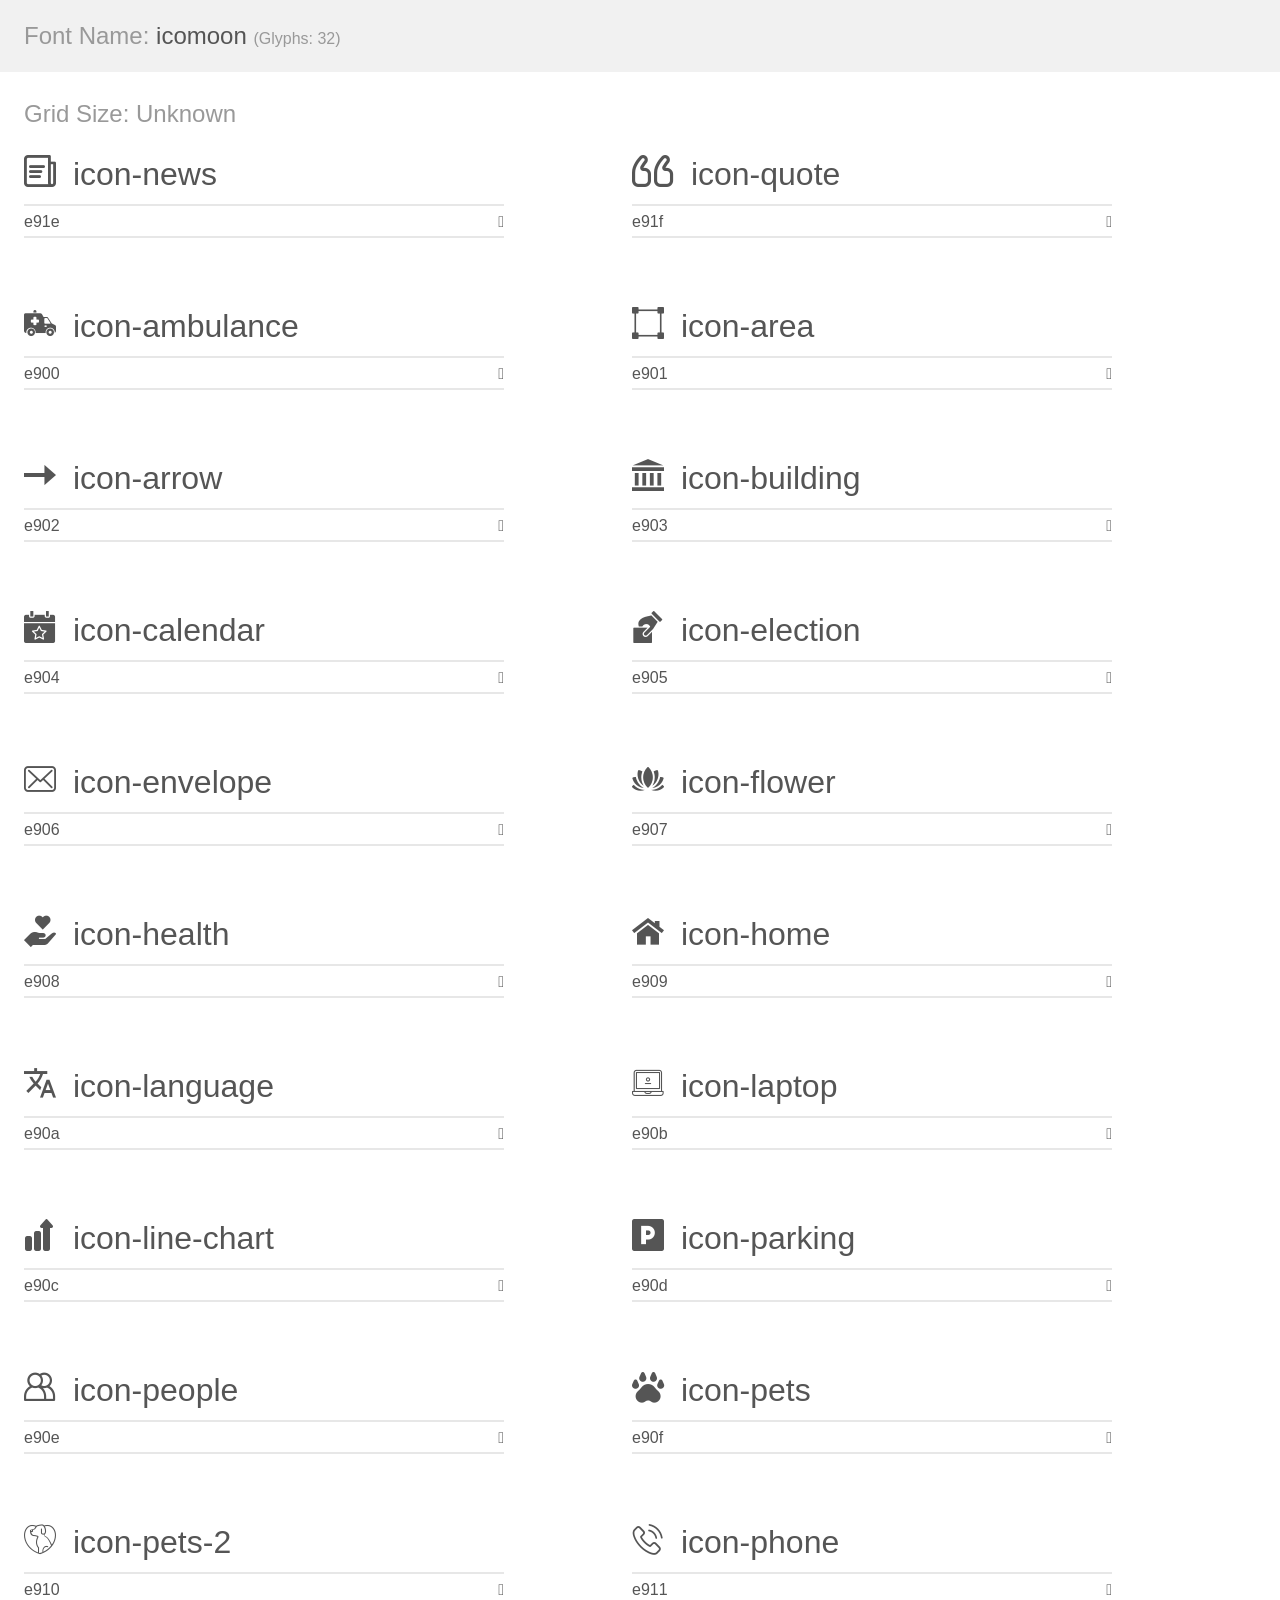
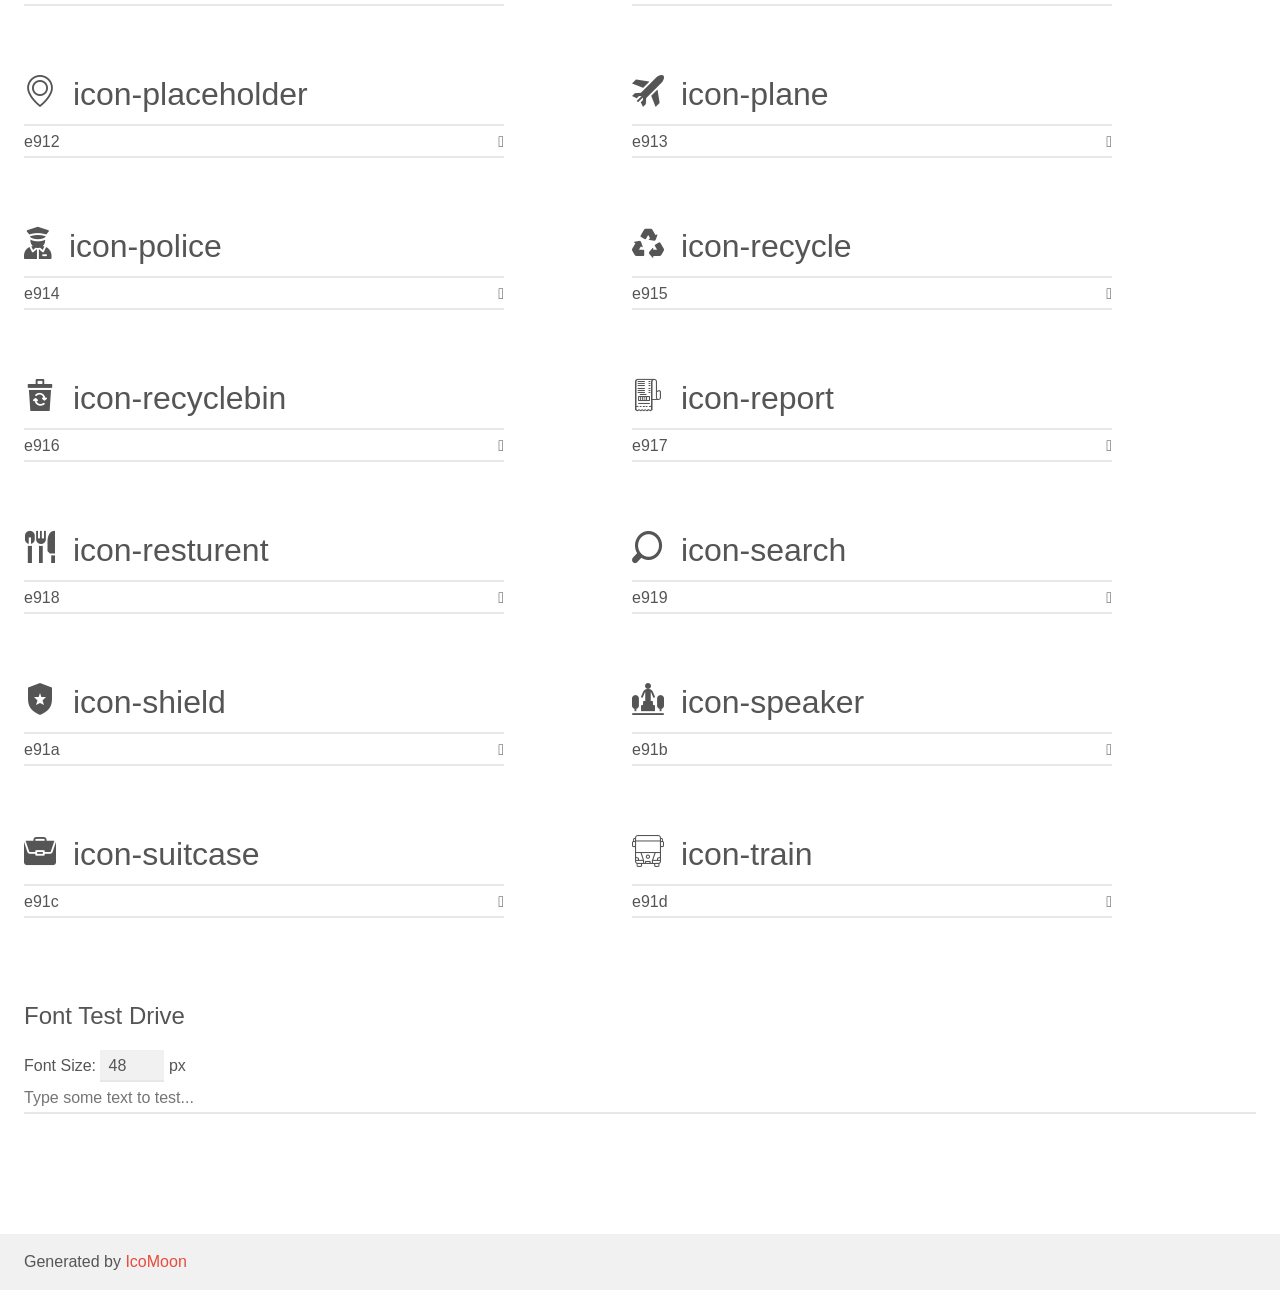
<file: icon/demo.html>
<!doctype html>
<html>
<head>
    <meta charset="utf-8">
    <title>IcoMoon Demo</title>
    <meta name="description" content="An Icon Font Generated By IcoMoon.io">
    <meta name="viewport" content="width=device-width, initial-scale=1">
    <link rel="stylesheet" href="demo-files/demo.css">
    <link rel="stylesheet" href="style.css"></head>
<body>
    <div class="bgc1 clearfix">
        <h1 class="mhmm mvm"><span class="fgc1">Font Name:</span> icomoon <small class="fgc1">(Glyphs:&nbsp;32)</small></h1>
    </div>
    <div class="clearfix mhl ptl">
        <h1 class="mvm mtn fgc1">Grid Size: Unknown</h1>
        <div class="glyph fs1">
            <div class="clearfix bshadow0 pbs">
                <span class="icon-news"></span>
                <span class="mls"> icon-news</span>
            </div>
            <fieldset class="fs0 size1of1 clearfix hidden-false">
                <input type="text" readonly value="e91e" class="unit size1of2" />
                <input type="text" maxlength="1" readonly value="&#xe91e;" class="unitRight size1of2 talign-right" />
            </fieldset>
            <div class="fs0 bshadow0 clearfix hidden-true">
                <span class="unit pvs fgc1">liga: </span>
                <input type="text" readonly value="" class="liga unitRight" />
            </div>
        </div>
        <div class="glyph fs1">
            <div class="clearfix bshadow0 pbs">
                <span class="icon-quote"></span>
                <span class="mls"> icon-quote</span>
            </div>
            <fieldset class="fs0 size1of1 clearfix hidden-false">
                <input type="text" readonly value="e91f" class="unit size1of2" />
                <input type="text" maxlength="1" readonly value="&#xe91f;" class="unitRight size1of2 talign-right" />
            </fieldset>
            <div class="fs0 bshadow0 clearfix hidden-true">
                <span class="unit pvs fgc1">liga: </span>
                <input type="text" readonly value="" class="liga unitRight" />
            </div>
        </div>
        <div class="glyph fs1">
            <div class="clearfix bshadow0 pbs">
                <span class="icon-ambulance"></span>
                <span class="mls"> icon-ambulance</span>
            </div>
            <fieldset class="fs0 size1of1 clearfix hidden-false">
                <input type="text" readonly value="e900" class="unit size1of2" />
                <input type="text" maxlength="1" readonly value="&#xe900;" class="unitRight size1of2 talign-right" />
            </fieldset>
            <div class="fs0 bshadow0 clearfix hidden-true">
                <span class="unit pvs fgc1">liga: </span>
                <input type="text" readonly value="" class="liga unitRight" />
            </div>
        </div>
        <div class="glyph fs1">
            <div class="clearfix bshadow0 pbs">
                <span class="icon-area"></span>
                <span class="mls"> icon-area</span>
            </div>
            <fieldset class="fs0 size1of1 clearfix hidden-false">
                <input type="text" readonly value="e901" class="unit size1of2" />
                <input type="text" maxlength="1" readonly value="&#xe901;" class="unitRight size1of2 talign-right" />
            </fieldset>
            <div class="fs0 bshadow0 clearfix hidden-true">
                <span class="unit pvs fgc1">liga: </span>
                <input type="text" readonly value="" class="liga unitRight" />
            </div>
        </div>
        <div class="glyph fs1">
            <div class="clearfix bshadow0 pbs">
                <span class="icon-arrow"></span>
                <span class="mls"> icon-arrow</span>
            </div>
            <fieldset class="fs0 size1of1 clearfix hidden-false">
                <input type="text" readonly value="e902" class="unit size1of2" />
                <input type="text" maxlength="1" readonly value="&#xe902;" class="unitRight size1of2 talign-right" />
            </fieldset>
            <div class="fs0 bshadow0 clearfix hidden-true">
                <span class="unit pvs fgc1">liga: </span>
                <input type="text" readonly value="" class="liga unitRight" />
            </div>
        </div>
        <div class="glyph fs1">
            <div class="clearfix bshadow0 pbs">
                <span class="icon-building"></span>
                <span class="mls"> icon-building</span>
            </div>
            <fieldset class="fs0 size1of1 clearfix hidden-false">
                <input type="text" readonly value="e903" class="unit size1of2" />
                <input type="text" maxlength="1" readonly value="&#xe903;" class="unitRight size1of2 talign-right" />
            </fieldset>
            <div class="fs0 bshadow0 clearfix hidden-true">
                <span class="unit pvs fgc1">liga: </span>
                <input type="text" readonly value="" class="liga unitRight" />
            </div>
        </div>
        <div class="glyph fs1">
            <div class="clearfix bshadow0 pbs">
                <span class="icon-calendar"></span>
                <span class="mls"> icon-calendar</span>
            </div>
            <fieldset class="fs0 size1of1 clearfix hidden-false">
                <input type="text" readonly value="e904" class="unit size1of2" />
                <input type="text" maxlength="1" readonly value="&#xe904;" class="unitRight size1of2 talign-right" />
            </fieldset>
            <div class="fs0 bshadow0 clearfix hidden-true">
                <span class="unit pvs fgc1">liga: </span>
                <input type="text" readonly value="" class="liga unitRight" />
            </div>
        </div>
        <div class="glyph fs1">
            <div class="clearfix bshadow0 pbs">
                <span class="icon-election"></span>
                <span class="mls"> icon-election</span>
            </div>
            <fieldset class="fs0 size1of1 clearfix hidden-false">
                <input type="text" readonly value="e905" class="unit size1of2" />
                <input type="text" maxlength="1" readonly value="&#xe905;" class="unitRight size1of2 talign-right" />
            </fieldset>
            <div class="fs0 bshadow0 clearfix hidden-true">
                <span class="unit pvs fgc1">liga: </span>
                <input type="text" readonly value="" class="liga unitRight" />
            </div>
        </div>
        <div class="glyph fs1">
            <div class="clearfix bshadow0 pbs">
                <span class="icon-envelope"></span>
                <span class="mls"> icon-envelope</span>
            </div>
            <fieldset class="fs0 size1of1 clearfix hidden-false">
                <input type="text" readonly value="e906" class="unit size1of2" />
                <input type="text" maxlength="1" readonly value="&#xe906;" class="unitRight size1of2 talign-right" />
            </fieldset>
            <div class="fs0 bshadow0 clearfix hidden-true">
                <span class="unit pvs fgc1">liga: </span>
                <input type="text" readonly value="" class="liga unitRight" />
            </div>
        </div>
        <div class="glyph fs1">
            <div class="clearfix bshadow0 pbs">
                <span class="icon-flower"></span>
                <span class="mls"> icon-flower</span>
            </div>
            <fieldset class="fs0 size1of1 clearfix hidden-false">
                <input type="text" readonly value="e907" class="unit size1of2" />
                <input type="text" maxlength="1" readonly value="&#xe907;" class="unitRight size1of2 talign-right" />
            </fieldset>
            <div class="fs0 bshadow0 clearfix hidden-true">
                <span class="unit pvs fgc1">liga: </span>
                <input type="text" readonly value="" class="liga unitRight" />
            </div>
        </div>
        <div class="glyph fs1">
            <div class="clearfix bshadow0 pbs">
                <span class="icon-health"></span>
                <span class="mls"> icon-health</span>
            </div>
            <fieldset class="fs0 size1of1 clearfix hidden-false">
                <input type="text" readonly value="e908" class="unit size1of2" />
                <input type="text" maxlength="1" readonly value="&#xe908;" class="unitRight size1of2 talign-right" />
            </fieldset>
            <div class="fs0 bshadow0 clearfix hidden-true">
                <span class="unit pvs fgc1">liga: </span>
                <input type="text" readonly value="" class="liga unitRight" />
            </div>
        </div>
        <div class="glyph fs1">
            <div class="clearfix bshadow0 pbs">
                <span class="icon-home"></span>
                <span class="mls"> icon-home</span>
            </div>
            <fieldset class="fs0 size1of1 clearfix hidden-false">
                <input type="text" readonly value="e909" class="unit size1of2" />
                <input type="text" maxlength="1" readonly value="&#xe909;" class="unitRight size1of2 talign-right" />
            </fieldset>
            <div class="fs0 bshadow0 clearfix hidden-true">
                <span class="unit pvs fgc1">liga: </span>
                <input type="text" readonly value="" class="liga unitRight" />
            </div>
        </div>
        <div class="glyph fs1">
            <div class="clearfix bshadow0 pbs">
                <span class="icon-language"></span>
                <span class="mls"> icon-language</span>
            </div>
            <fieldset class="fs0 size1of1 clearfix hidden-false">
                <input type="text" readonly value="e90a" class="unit size1of2" />
                <input type="text" maxlength="1" readonly value="&#xe90a;" class="unitRight size1of2 talign-right" />
            </fieldset>
            <div class="fs0 bshadow0 clearfix hidden-true">
                <span class="unit pvs fgc1">liga: </span>
                <input type="text" readonly value="" class="liga unitRight" />
            </div>
        </div>
        <div class="glyph fs1">
            <div class="clearfix bshadow0 pbs">
                <span class="icon-laptop"></span>
                <span class="mls"> icon-laptop</span>
            </div>
            <fieldset class="fs0 size1of1 clearfix hidden-false">
                <input type="text" readonly value="e90b" class="unit size1of2" />
                <input type="text" maxlength="1" readonly value="&#xe90b;" class="unitRight size1of2 talign-right" />
            </fieldset>
            <div class="fs0 bshadow0 clearfix hidden-true">
                <span class="unit pvs fgc1">liga: </span>
                <input type="text" readonly value="" class="liga unitRight" />
            </div>
        </div>
        <div class="glyph fs1">
            <div class="clearfix bshadow0 pbs">
                <span class="icon-line-chart"></span>
                <span class="mls"> icon-line-chart</span>
            </div>
            <fieldset class="fs0 size1of1 clearfix hidden-false">
                <input type="text" readonly value="e90c" class="unit size1of2" />
                <input type="text" maxlength="1" readonly value="&#xe90c;" class="unitRight size1of2 talign-right" />
            </fieldset>
            <div class="fs0 bshadow0 clearfix hidden-true">
                <span class="unit pvs fgc1">liga: </span>
                <input type="text" readonly value="" class="liga unitRight" />
            </div>
        </div>
        <div class="glyph fs1">
            <div class="clearfix bshadow0 pbs">
                <span class="icon-parking"></span>
                <span class="mls"> icon-parking</span>
            </div>
            <fieldset class="fs0 size1of1 clearfix hidden-false">
                <input type="text" readonly value="e90d" class="unit size1of2" />
                <input type="text" maxlength="1" readonly value="&#xe90d;" class="unitRight size1of2 talign-right" />
            </fieldset>
            <div class="fs0 bshadow0 clearfix hidden-true">
                <span class="unit pvs fgc1">liga: </span>
                <input type="text" readonly value="" class="liga unitRight" />
            </div>
        </div>
        <div class="glyph fs1">
            <div class="clearfix bshadow0 pbs">
                <span class="icon-people"></span>
                <span class="mls"> icon-people</span>
            </div>
            <fieldset class="fs0 size1of1 clearfix hidden-false">
                <input type="text" readonly value="e90e" class="unit size1of2" />
                <input type="text" maxlength="1" readonly value="&#xe90e;" class="unitRight size1of2 talign-right" />
            </fieldset>
            <div class="fs0 bshadow0 clearfix hidden-true">
                <span class="unit pvs fgc1">liga: </span>
                <input type="text" readonly value="" class="liga unitRight" />
            </div>
        </div>
        <div class="glyph fs1">
            <div class="clearfix bshadow0 pbs">
                <span class="icon-pets"></span>
                <span class="mls"> icon-pets</span>
            </div>
            <fieldset class="fs0 size1of1 clearfix hidden-false">
                <input type="text" readonly value="e90f" class="unit size1of2" />
                <input type="text" maxlength="1" readonly value="&#xe90f;" class="unitRight size1of2 talign-right" />
            </fieldset>
            <div class="fs0 bshadow0 clearfix hidden-true">
                <span class="unit pvs fgc1">liga: </span>
                <input type="text" readonly value="" class="liga unitRight" />
            </div>
        </div>
        <div class="glyph fs1">
            <div class="clearfix bshadow0 pbs">
                <span class="icon-pets-2"></span>
                <span class="mls"> icon-pets-2</span>
            </div>
            <fieldset class="fs0 size1of1 clearfix hidden-false">
                <input type="text" readonly value="e910" class="unit size1of2" />
                <input type="text" maxlength="1" readonly value="&#xe910;" class="unitRight size1of2 talign-right" />
            </fieldset>
            <div class="fs0 bshadow0 clearfix hidden-true">
                <span class="unit pvs fgc1">liga: </span>
                <input type="text" readonly value="" class="liga unitRight" />
            </div>
        </div>
        <div class="glyph fs1">
            <div class="clearfix bshadow0 pbs">
                <span class="icon-phone"></span>
                <span class="mls"> icon-phone</span>
            </div>
            <fieldset class="fs0 size1of1 clearfix hidden-false">
                <input type="text" readonly value="e911" class="unit size1of2" />
                <input type="text" maxlength="1" readonly value="&#xe911;" class="unitRight size1of2 talign-right" />
            </fieldset>
            <div class="fs0 bshadow0 clearfix hidden-true">
                <span class="unit pvs fgc1">liga: </span>
                <input type="text" readonly value="" class="liga unitRight" />
            </div>
        </div>
        <div class="glyph fs1">
            <div class="clearfix bshadow0 pbs">
                <span class="icon-placeholder"></span>
                <span class="mls"> icon-placeholder</span>
            </div>
            <fieldset class="fs0 size1of1 clearfix hidden-false">
                <input type="text" readonly value="e912" class="unit size1of2" />
                <input type="text" maxlength="1" readonly value="&#xe912;" class="unitRight size1of2 talign-right" />
            </fieldset>
            <div class="fs0 bshadow0 clearfix hidden-true">
                <span class="unit pvs fgc1">liga: </span>
                <input type="text" readonly value="" class="liga unitRight" />
            </div>
        </div>
        <div class="glyph fs1">
            <div class="clearfix bshadow0 pbs">
                <span class="icon-plane"></span>
                <span class="mls"> icon-plane</span>
            </div>
            <fieldset class="fs0 size1of1 clearfix hidden-false">
                <input type="text" readonly value="e913" class="unit size1of2" />
                <input type="text" maxlength="1" readonly value="&#xe913;" class="unitRight size1of2 talign-right" />
            </fieldset>
            <div class="fs0 bshadow0 clearfix hidden-true">
                <span class="unit pvs fgc1">liga: </span>
                <input type="text" readonly value="" class="liga unitRight" />
            </div>
        </div>
        <div class="glyph fs1">
            <div class="clearfix bshadow0 pbs">
                <span class="icon-police"></span>
                <span class="mls"> icon-police</span>
            </div>
            <fieldset class="fs0 size1of1 clearfix hidden-false">
                <input type="text" readonly value="e914" class="unit size1of2" />
                <input type="text" maxlength="1" readonly value="&#xe914;" class="unitRight size1of2 talign-right" />
            </fieldset>
            <div class="fs0 bshadow0 clearfix hidden-true">
                <span class="unit pvs fgc1">liga: </span>
                <input type="text" readonly value="" class="liga unitRight" />
            </div>
        </div>
        <div class="glyph fs1">
            <div class="clearfix bshadow0 pbs">
                <span class="icon-recycle"></span>
                <span class="mls"> icon-recycle</span>
            </div>
            <fieldset class="fs0 size1of1 clearfix hidden-false">
                <input type="text" readonly value="e915" class="unit size1of2" />
                <input type="text" maxlength="1" readonly value="&#xe915;" class="unitRight size1of2 talign-right" />
            </fieldset>
            <div class="fs0 bshadow0 clearfix hidden-true">
                <span class="unit pvs fgc1">liga: </span>
                <input type="text" readonly value="" class="liga unitRight" />
            </div>
        </div>
        <div class="glyph fs1">
            <div class="clearfix bshadow0 pbs">
                <span class="icon-recyclebin"></span>
                <span class="mls"> icon-recyclebin</span>
            </div>
            <fieldset class="fs0 size1of1 clearfix hidden-false">
                <input type="text" readonly value="e916" class="unit size1of2" />
                <input type="text" maxlength="1" readonly value="&#xe916;" class="unitRight size1of2 talign-right" />
            </fieldset>
            <div class="fs0 bshadow0 clearfix hidden-true">
                <span class="unit pvs fgc1">liga: </span>
                <input type="text" readonly value="" class="liga unitRight" />
            </div>
        </div>
        <div class="glyph fs1">
            <div class="clearfix bshadow0 pbs">
                <span class="icon-report"></span>
                <span class="mls"> icon-report</span>
            </div>
            <fieldset class="fs0 size1of1 clearfix hidden-false">
                <input type="text" readonly value="e917" class="unit size1of2" />
                <input type="text" maxlength="1" readonly value="&#xe917;" class="unitRight size1of2 talign-right" />
            </fieldset>
            <div class="fs0 bshadow0 clearfix hidden-true">
                <span class="unit pvs fgc1">liga: </span>
                <input type="text" readonly value="" class="liga unitRight" />
            </div>
        </div>
        <div class="glyph fs1">
            <div class="clearfix bshadow0 pbs">
                <span class="icon-resturent"></span>
                <span class="mls"> icon-resturent</span>
            </div>
            <fieldset class="fs0 size1of1 clearfix hidden-false">
                <input type="text" readonly value="e918" class="unit size1of2" />
                <input type="text" maxlength="1" readonly value="&#xe918;" class="unitRight size1of2 talign-right" />
            </fieldset>
            <div class="fs0 bshadow0 clearfix hidden-true">
                <span class="unit pvs fgc1">liga: </span>
                <input type="text" readonly value="" class="liga unitRight" />
            </div>
        </div>
        <div class="glyph fs1">
            <div class="clearfix bshadow0 pbs">
                <span class="icon-search"></span>
                <span class="mls"> icon-search</span>
            </div>
            <fieldset class="fs0 size1of1 clearfix hidden-false">
                <input type="text" readonly value="e919" class="unit size1of2" />
                <input type="text" maxlength="1" readonly value="&#xe919;" class="unitRight size1of2 talign-right" />
            </fieldset>
            <div class="fs0 bshadow0 clearfix hidden-true">
                <span class="unit pvs fgc1">liga: </span>
                <input type="text" readonly value="" class="liga unitRight" />
            </div>
        </div>
        <div class="glyph fs1">
            <div class="clearfix bshadow0 pbs">
                <span class="icon-shield"></span>
                <span class="mls"> icon-shield</span>
            </div>
            <fieldset class="fs0 size1of1 clearfix hidden-false">
                <input type="text" readonly value="e91a" class="unit size1of2" />
                <input type="text" maxlength="1" readonly value="&#xe91a;" class="unitRight size1of2 talign-right" />
            </fieldset>
            <div class="fs0 bshadow0 clearfix hidden-true">
                <span class="unit pvs fgc1">liga: </span>
                <input type="text" readonly value="" class="liga unitRight" />
            </div>
        </div>
        <div class="glyph fs1">
            <div class="clearfix bshadow0 pbs">
                <span class="icon-speaker"></span>
                <span class="mls"> icon-speaker</span>
            </div>
            <fieldset class="fs0 size1of1 clearfix hidden-false">
                <input type="text" readonly value="e91b" class="unit size1of2" />
                <input type="text" maxlength="1" readonly value="&#xe91b;" class="unitRight size1of2 talign-right" />
            </fieldset>
            <div class="fs0 bshadow0 clearfix hidden-true">
                <span class="unit pvs fgc1">liga: </span>
                <input type="text" readonly value="" class="liga unitRight" />
            </div>
        </div>
        <div class="glyph fs1">
            <div class="clearfix bshadow0 pbs">
                <span class="icon-suitcase"></span>
                <span class="mls"> icon-suitcase</span>
            </div>
            <fieldset class="fs0 size1of1 clearfix hidden-false">
                <input type="text" readonly value="e91c" class="unit size1of2" />
                <input type="text" maxlength="1" readonly value="&#xe91c;" class="unitRight size1of2 talign-right" />
            </fieldset>
            <div class="fs0 bshadow0 clearfix hidden-true">
                <span class="unit pvs fgc1">liga: </span>
                <input type="text" readonly value="" class="liga unitRight" />
            </div>
        </div>
        <div class="glyph fs1">
            <div class="clearfix bshadow0 pbs">
                <span class="icon-train"></span>
                <span class="mls"> icon-train</span>
            </div>
            <fieldset class="fs0 size1of1 clearfix hidden-false">
                <input type="text" readonly value="e91d" class="unit size1of2" />
                <input type="text" maxlength="1" readonly value="&#xe91d;" class="unitRight size1of2 talign-right" />
            </fieldset>
            <div class="fs0 bshadow0 clearfix hidden-true">
                <span class="unit pvs fgc1">liga: </span>
                <input type="text" readonly value="" class="liga unitRight" />
            </div>
        </div>
    </div>

    <!--[if gt IE 8]><!-->
    <div class="mhl clearfix mbl">
        <h1>Font Test Drive</h1>
        <label>
            Font Size: <input id="fontSize" type="number" class="textbox0 mbm"
            min="8" value="48" />
            px
        </label>
        <input id="testText" type="text" class="phl size1of1 mvl"
        placeholder="Type some text to test..." value=""/>
        <div id="testDrive" class="icon-" style="font-family: icomoon">&nbsp;
        </div>
    </div>
    <!--<![endif]-->
    <div class="bgc1 clearfix">
        <p class="mhl">Generated by <a href="https://icomoon.io/app">IcoMoon</a></p>
    </div>

    <script src="demo-files/demo.js"></script>
</body>
</html>
</file>
<file: icon/demo-files/demo.css>
body {
  padding: 0;
  margin: 0;
  font-family: sans-serif;
  font-size: 1em;
  line-height: 1.5;
  color: #555;
  background: #fff;
}
h1 {
  font-size: 1.5em;
  font-weight: normal;
}
small {
  font-size: .66666667em;
}
a {
  color: #e74c3c;
  text-decoration: none;
}
a:hover, a:focus {
  box-shadow: 0 1px #e74c3c;
}
.bshadow0, input {
  box-shadow: inset 0 -2px #e7e7e7;
}
input:hover {
  box-shadow: inset 0 -2px #ccc;
}
input, fieldset {
  font-family: sans-serif;
  font-size: 1em;
  margin: 0;
  padding: 0;
  border: 0;
}
input {
  color: inherit;
  line-height: 1.5;
  height: 1.5em;
  padding: .25em 0;
}
input:focus {
  outline: none;
  box-shadow: inset 0 -2px #449fdb;
}
.glyph {
  font-size: 16px;
  width: 15em;
  padding-bottom: 1em;
  margin-right: 4em;
  margin-bottom: 1em;
  float: left;
  overflow: hidden;
}
.liga {
  width: 80%;
  width: calc(100% - 2.5em);
}
.talign-right {
  text-align: right;
}
.talign-center {
  text-align: center;
}
.bgc1 {
  background: #f1f1f1;
}
.fgc1 {
  color: #999;
}
.fgc0 {
  color: #000;
}
p {
  margin-top: 1em;
  margin-bottom: 1em;
}
.mvm {
  margin-top: .75em;
  margin-bottom: .75em;
}
.mtn {
  margin-top: 0;
}
.mtl, .mal {
  margin-top: 1.5em;
}
.mbl, .mal {
  margin-bottom: 1.5em;
}
.mal, .mhl {
  margin-left: 1.5em;
  margin-right: 1.5em;
}
.mhmm {
  margin-left: 1em;
  margin-right: 1em;
}
.mls {
  margin-left: .25em;
}
.ptl {
  padding-top: 1.5em;
}
.pbs, .pvs {
  padding-bottom: .25em;
}
.pvs, .pts {
  padding-top: .25em;
}
.unit {
  float: left;
}
.unitRight {
  float: right;
}
.size1of2 {
  width: 50%;
}
.size1of1 {
  width: 100%;
}
.clearfix:before, .clearfix:after {
  content: " ";
  display: table;
}
.clearfix:after {
  clear: both;
}
.hidden-true {
  display: none;
}
.textbox0 {
  width: 3em;
  background: #f1f1f1;
  padding: .25em .5em;
  line-height: 1.5;
  height: 1.5em;
}
#testDrive {
  display: block;
  padding-top: 24px;
  line-height: 1.5;
}
.fs0 {
  font-size: 16px;
}
.fs1 {
  font-size: 32px;
}
</file>
<file: icon/style.css>
@font-face {
  font-family: 'icomoon';
  src:  url('fonts/icomoon.eot?glztai');
  src:  url('fonts/icomoon.eot?glztai#iefix') format('embedded-opentype'),
    url('fonts/icomoon.ttf?glztai') format('truetype'),
    url('fonts/icomoon.woff?glztai') format('woff'),
    url('fonts/icomoon.svg?glztai#icomoon') format('svg');
  font-weight: normal;
  font-style: normal;
  font-display: block;
}

[class^="icon-"], [class*=" icon-"] {
  /* use !important to prevent issues with browser extensions that change fonts */
  font-family: 'icomoon' !important;
  speak: never;
  font-style: normal;
  font-weight: normal;
  font-variant: normal;
  text-transform: none;
  line-height: 1;

  /* Better Font Rendering =========== */
  -webkit-font-smoothing: antialiased;
  -moz-osx-font-smoothing: grayscale;
}

.icon-news:before {
  content: "\e91e";
}
.icon-quote:before {
  content: "\e91f";
}
.icon-ambulance:before {
  content: "\e900";
}
.icon-area:before {
  content: "\e901";
}
.icon-arrow:before {
  content: "\e902";
}
.icon-building:before {
  content: "\e903";
}
.icon-calendar:before {
  content: "\e904";
}
.icon-election:before {
  content: "\e905";
}
.icon-envelope:before {
  content: "\e906";
}
.icon-flower:before {
  content: "\e907";
}
.icon-health:before {
  content: "\e908";
}
.icon-home:before {
  content: "\e909";
}
.icon-language:before {
  content: "\e90a";
}
.icon-laptop:before {
  content: "\e90b";
}
.icon-line-chart:before {
  content: "\e90c";
}
.icon-parking:before {
  content: "\e90d";
}
.icon-people:before {
  content: "\e90e";
}
.icon-pets:before {
  content: "\e90f";
}
.icon-pets-2:before {
  content: "\e910";
}
.icon-phone:before {
  content: "\e911";
}
.icon-placeholder:before {
  content: "\e912";
}
.icon-plane:before {
  content: "\e913";
}
.icon-police:before {
  content: "\e914";
}
.icon-recycle:before {
  content: "\e915";
}
.icon-recyclebin:before {
  content: "\e916";
}
.icon-report:before {
  content: "\e917";
}
.icon-resturent:before {
  content: "\e918";
}
.icon-search:before {
  content: "\e919";
}
.icon-shield:before {
  content: "\e91a";
}
.icon-speaker:before {
  content: "\e91b";
}
.icon-suitcase:before {
  content: "\e91c";
}
.icon-train:before {
  content: "\e91d";
}
</file>
